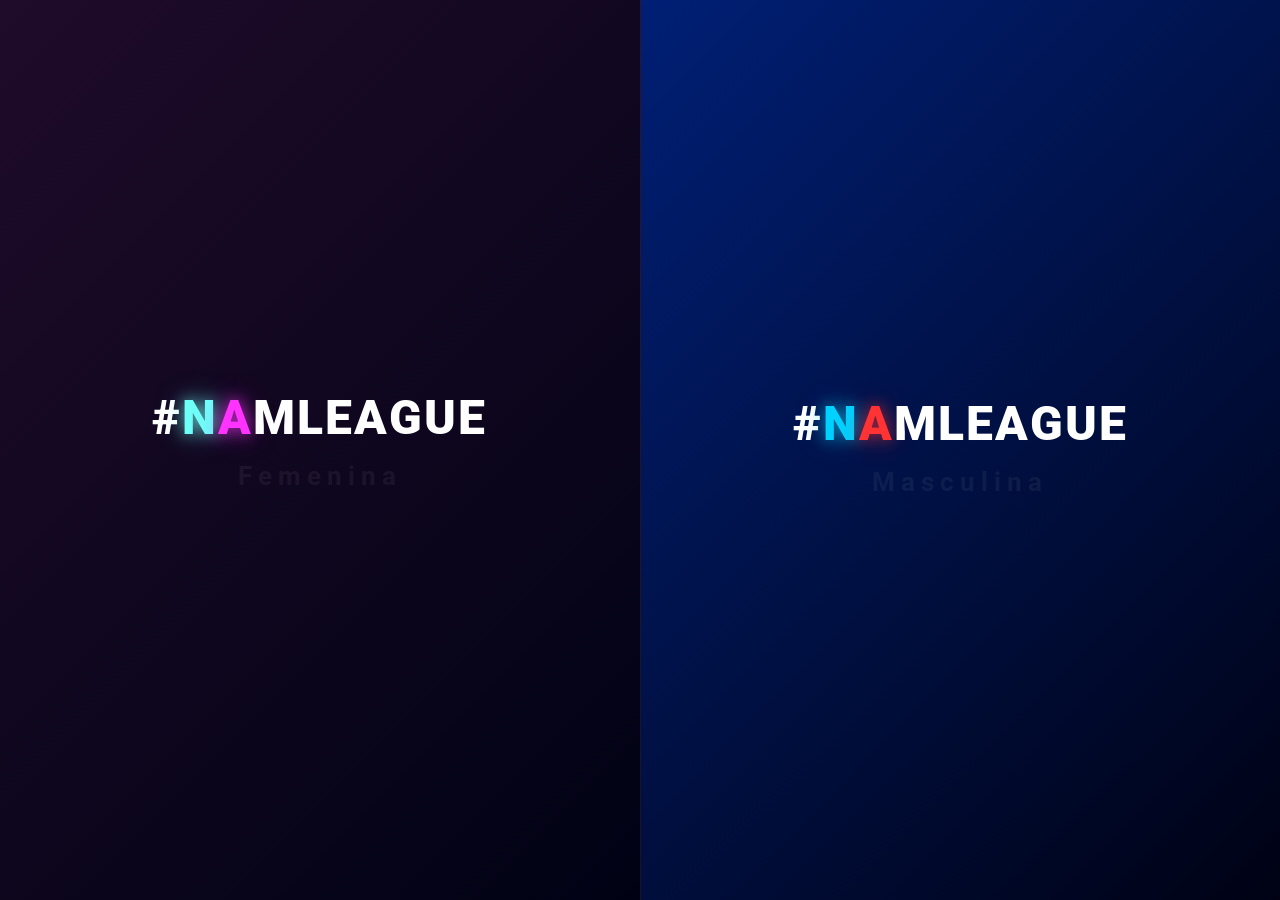
<file: index.html>
<!DOCTYPE html>
<html lang="es">
<head>
    <meta charset="UTF-8">
    <meta name="viewport" content="width=device-width, initial-scale=1.0">
    <title>#NAMLEAGUE 2026</title>
    <link rel="stylesheet" href="style.css">
    <style>
    /* Estilos exclusivos para la pantalla de selección */
    .welcome-container {
        display: flex;
        height: 100vh;
        width: 100vw;
        flex-direction: row;
        background-color: #000214; /* Fondo oscuro profundo */
    }

    .branch-side {
        flex: 1;
        display: flex;
        flex-direction: column;
        align-items: center;
        justify-content: center;
        text-decoration: none;
        transition: all 0.5s cubic-bezier(0.4, 0, 0.2, 1);
        position: relative;
        overflow: hidden;
    }

    /* Lado Femenino: Tu degradado morado actual */
    .side-femenina {
        background: linear-gradient(135deg, #1f0b2a 0%, #000214 100%);
        border-right: 1px solid rgba(255, 255, 255, 0.05);
        cursor: pointer; /* LIBERADO: Cambiado de 'not-allowed' a manito de clic */
    }
    .side-femenina:hover {
        background: linear-gradient(135deg, #42105c 0%, #000214 100%);
    }

    /* Lado Masculino: COLORES NUEVOS DE LA IMAGEN (Azul Neón Eléctrico) */
    .side-masculina {
        background: linear-gradient(135deg, #001f75 0%, #000214 100%);
    }
    .side-masculina:hover {
        background: linear-gradient(135deg, #002db3 0%, #000214 100%);
    }

    /* Estilos de los títulos y efectos Glow */
    .logo-title {
        font-size: 3rem;
        font-weight: 900;
        letter-spacing: 2px;
        margin-bottom: 5px;
        transition: transform 0.3s ease;
    }

    /* ADORNO: Estructura base animada para los textos de abajo */
    .branch-title {
        font-size: 1.6rem;
        font-weight: 700;
        color: #ffffff;
        letter-spacing: 6px;
        opacity: 0.05;
        text-transform: capitalize;
        position: relative;
        padding-bottom: 8px;
        margin-top: 10px;
        transition: all 0.4s ease;
    }

    /* ADORNO: Línea base que se expandirá en Hover */
    .branch-title::after {
        content: '';
        position: absolute;
        bottom: 0;
        left: 50%;
        width: 0;
        height: 2px;
        transform: translateX(-50%);
        transition: all 0.4s ease;
    }

    /* Asignar color de línea neón específico a cada rama en Hover */
    .side-femenina:hover .branch-title::after {
        width: 80%;
        background: #ff33ff;
        box-shadow: 0 0 10px #ff33ff, 0 0 20px #ff33ff;
    }

    .side-masculina:hover .branch-title::after {
        width: 80%;
        background: #00d2ff;
        box-shadow: 0 0 10px #00d2ff, 0 0 20px #00d2ff;
    }

    /* ADORNO: Brillo de texto personalizado al pasar el mouse */
    .side-femenina:hover .branch-title {
        opacity: 1;
        color: #ffb3ff;
        text-shadow: 0 0 10px rgba(255, 51, 255, 0.6);
        letter-spacing: 8px;
    }

    .side-masculina:hover .branch-title {
        opacity: 1;
        color: #b3f2ff;
        text-shadow: 0 0 10px rgba(0, 210, 255, 0.6);
        letter-spacing: 8px;
    }

    /* El signo # blanco puro */
    .txt-hashtag {
        color: #ffffff;
    }

    /* --- PALETA MASCULINA --- */
    .txt-cyan-neon { 
        color: #00d2ff; 
        text-shadow: 0 0 15px rgba(0, 210, 255, 0.6), 0 0 30px rgba(0, 210, 255, 0.3);
    }

    .txt-red-neon {
        color: #ff3333;
        text-shadow: 0 0 15px rgba(255, 51, 51, 0.6), 0 0 30px rgba(255, 51, 51, 0.3);
    }

    /* --- PALETA FEMENINA CORREGIDA --- */
    .txt-rosado-neon {
        color: #ff33ff;
        text-shadow: 0 0 15px rgba(255, 51, 255, 0.7), 0 0 30px rgba(255, 51, 255, 0.4);
    }
    
    .txt-celeste-neon {
        color: #6efff8;
        text-shadow: 0 0 15px rgba(110, 255, 248, 0.7), 0 0 30px rgba(110, 255, 248, 0.4);
    }

    /* Hover del logotipo principal */
    .branch-side:hover .logo-title {
        transform: scale(1.05);
    }

    /* Adaptabilidad para celulares */
    @media (max-width: 768px) {
        .welcome-container {
            flex-direction: column;
        }
        .side-femenina {
            border-right: none;
            border-bottom: 1px solid rgba(255, 255, 255, 0.05);
        }
        .logo-title { font-size: 2.3rem; }
        .branch-title { font-size: 1.3rem; }
    }
</style>
</head>
<body>
    <div class="welcome-container">
        <!-- Lado Femenino: Enrutado directamente a la rama femenina -->
        <a href="liga.html?rama=femenina" class="branch-side side-femenina">
            <h1 class="logo-title">
                <span class="txt-hashtag">#</span><span class="txt-celeste-neon">N</span><span class="txt-rosado-neon">A</span><span style="color: #ffffff;">MLEAGUE</span>
            </h1>
            <span class="branch-title">Femenina</span>
            <span class="branch-title" style="font-size: 0.9rem; color: #ff33ff; text-shadow: 0 0 10px rgba(255,51,255,0.6); letter-spacing: 2px; margin-top: 5px;"></span>
        </a>

        <!-- Lado Masculino: Direcciona directo a la liga actual -->
        <a href="liga.html?rama=masculina" class="branch-side side-masculina">
            <h1 class="logo-title">
                <span class="txt-hashtag">#</span><span class="txt-cyan-neon">N</span><span class="txt-red-neon">A</span><span style="color: #ffffff;">MLEAGUE</span>
            </h1>
            <span class="branch-title">Masculina</span>
        </a>
    </div>
</body>
</html>
</file>
<file: style.css>
@import url('https://fonts.googleapis.com/css2?family=Roboto:wght=300;400;700;900&display=swap');

/* --- 1. RESET Y ESTILOS GLOBALES --- */
* {
    margin: 0;
    padding: 0;
    box-sizing: border-box;
}

body {
    font-family: 'Roboto', sans-serif;
    color: white;
    background-color: #000422;
    min-height: 100vh;
    overflow-x: hidden;
}

/* ==========================================
   FONDOS ADAPTATIVOS PARA CADA RAMA 
   ========================================== */

/* Propiedades base obligatorias para el contenedor de fondo */
.background-overlay {
    position: fixed;
    top: 0;
    left: 0;
    width: 100%;
    height: 100%;
    z-index: -1;
    transition: background 0.5s ease; /* Suaviza el cambio si se recarga */
}

/* 🔵 FONDO DE LA RAMA MASCULINA: Azul Eléctrico a Negro Profundo */
body.theme-masculina .background-overlay {
    background: radial-gradient(circle at top, #001854 0%, #000414 100%) !important;
}

/* 🟣 FONDO DE LA RAMA FEMENINA: Púrpura Oscuro Azulado de la camiseta de Escocia */
body.theme-femenina .background-overlay {
    background: radial-gradient(circle at top, #241a45 0%, #110d26 100%) !important;
}

/* --- 2. CABECERA Y NAVEGACIÓN --- */
header {
    padding: 40px 0 20px 0;
    text-align: center;
}

header a, 
header a:link, 
header a:visited {
    color: #ffffff !important;
    text-decoration: none !important;
}

.logo-title {
    font-size: 2.5rem;
    font-weight: 900;
    letter-spacing: 1px;
}

.txt-blue { color: #4a86e8; }
.txt-red { color: #ff4b4b; }
.txt-gold { color: #FFD700; font-weight: bold; }

.tabs-nav {
    display: flex;
    justify-content: center;
    border-bottom: 1px solid rgba(255, 255, 255, 0.1);
    margin-bottom: 30px;
    gap: 15px;
    flex-wrap: wrap;
    padding: 0 10px;
}

.tab-link {
    background: none;
    border: none;
    color: rgba(255, 255, 255, 0.6);
    padding: 12px 15px;
    cursor: pointer;
    font-size: 0.9rem;
    font-weight: 700;
    transition: 0.3s;
    border-bottom: 3px solid transparent;
    text-transform: uppercase;
}

.tab-link:hover {
    color: white;
}

.tab-link.active {
    color: white;
    border-bottom: 3px solid #ff4b4b;
}

.tab-content {
    display: none; /* Evita el efecto cascada al cargar */
}

/* --- 3. CONTENEDORES Y TARJETAS ORIGINALES --- */
.content-container {
    max-width: 1100px;
    margin: 0 auto;
    padding: 0 15px 50px 15px;
}

.card {
    background: rgba(0, 10, 60, 0.4);
    border: 1px solid rgba(255, 215, 0, 0.2);
    border-radius: 12px;
    padding: 20px;
    backdrop-filter: blur(15px);
    box-shadow: 0 10px 40px rgba(0,0,0,0.5);
}

h2 { margin-bottom: 20px; font-weight: 900; text-align: center; }

/* --- 4. TABLAS Y GRILLAS (VISTA PC) --- */
.header-grid {
    background: rgba(0, 0, 0, 0.4);
    border-bottom: 2px solid #FFD700;
    font-weight: 900;
    color: #FFD700;
}

.grid-posiciones {
    display: grid;
    grid-template-columns: 160px 40px 40px 40px 40px 40px 50px;
    align-items: center;
    gap: 5px;
    min-width: 450px;
    padding: 10px 15px;
    border-bottom: 1px solid rgba(255, 255, 255, 0.05);
}

.grid-posiciones span:not(:first-child) {
    text-align: center;
}

.grid-posiciones .team-cell {
    text-align: left;
}

.grid-posiciones, 
.header-grid.grid-posiciones {
    display: grid !important;
    grid-template-columns: 2fr repeat(8, 40px) !important; /* 2fr para el Equipo + 8 columnas de 40px */
    align-items: center;
    gap: 6px;
    padding: 10px 15px;
}

.team-cell {
    display: flex !important;
    align-items: center !important;
    gap: 12px !important;            /* Espacio cómodo entre logo y texto */
    white-space: nowrap !important;   /* 🚀 OBLIGA a que el nombre del equipo no se divida en 2 líneas */
    overflow: hidden;                 
    text-overflow: ellipsis;         
}

/* Tamaño previo estándar: ~20px a 24px */
.mini-logo {
    width: 50px !important;       /* Aumentado ~50% */
    height: 50px !important;      /* Aumentado ~50% */
    object-fit: contain;
    vertical-align: middle;
}

/* --- 5. RESULTADOS Y PRÓXIMOS --- */
.match-item {
    display: grid;
    grid-template-columns: 1fr 80px 1fr;
    align-items: center;
    padding: 15px;
    border-bottom: 1px solid rgba(255, 255, 255, 0.1);
    text-align: center;
    font-weight: 700;
}

.score-box {
    background: #FFD700;
    color: black;
    padding: 4px;
    border-radius: 4px;
    font-weight: 900;
}

.date-divider {
    background: #FFD700;
    color: black;
    padding: 6px 15px;
    font-weight: 900;
    font-size: 0.85rem;
    display: inline-block;
    text-transform: uppercase;
    border-radius: 6px 6px 0 0;
    margin-top: 25px;
}

.date-divider + .card {
    border-top-left-radius: 0 !important;
    border-top: 2px solid #FFD700;
}

/* --- 6. FASE FINAL (BRACKETS ORDENADOS EN COLUMNAS) --- */
.bracket-container {
    display: flex;
    justify-content: space-between;
    gap: 20px;
    overflow-x: auto;
    padding: 20px 0;
}

.bracket-round {
    display: flex;
    flex-direction: column;
    justify-content: space-around;
    min-width: 200px;
}

.match-bracket {
    background: rgba(0, 10, 60, 0.6);
    border: 1px solid rgba(255, 215, 0, 0.3);
    border-radius: 8px;
    margin: 10px 0;
    padding: 10px;
    position: relative;
}

.team-bracket {
    display: flex;
    justify-content: space-between;
    align-items: center;
    padding: 5px 0;
    font-size: 0.85rem;
}

.team-bracket.winner {
    color: #10b981;
    background: rgba(16, 185, 129, 0.04);
}

.score-bracket {
    background: #1a2a6c;
    min-width: 25px;
    text-align: center;
    border-radius: 4px;
    font-weight: 900;
    color: #FFD700;
}

.bracket-logo {
    display: block;
    max-width: 180px;
    height: auto;
    margin: 30px auto 10px;
    filter: drop-shadow(0 0 10px rgba(255, 215, 0, 0.3));
}

/* --- 7. ESTILOS EXCLUSIVOS: TABLA DE LA CARTILLA MUNDIAL --- */
.posiciones-table {
    width: 100%;
    border-collapse: collapse;
    margin-top: 10px;
    font-size: 0.95rem;
    table-layout: auto;
}

.posiciones-table th, .posiciones-table td {
    padding: 14px 10px;
    vertical-align: middle;
    text-align: center;
}

.posiciones-table td:nth-child(2), .posiciones-table th:nth-child(2) {
    text-align: left;
}

.posiciones-table th {
    font-weight: 700;
    font-size: 0.8rem;
    color: rgba(255, 255, 255, 0.5);
    text-transform: uppercase;
    letter-spacing: 0.5px;
    border-bottom: 2px solid rgba(255, 255, 255, 0.1);
}

.posiciones-table tr {
    transition: background-color 0.2s ease;
}

.posiciones-table tr:hover {
    background: rgba(255, 255, 255, 0.02);
}

/* --- 8. EFECTO DORADO COMPLETO: GOLEADOR DESTACADO --- */
.top-scorer-card {
    background: linear-gradient(90deg, rgba(255, 215, 0, 0.25) 0%, rgba(0, 10, 60, 0.9) 100%) !important;
    border: 2px solid #FFD700 !important;
    border-radius: 10px !important;
    margin: 8px 0 !important;
    box-shadow: 0 0 20px rgba(255, 215, 0, 0.2) !important;
    transform: scale(1.01);
}

.top-scorer-name {
    color: #FFD700 !important;
    font-weight: 900 !important;
    font-size: 1.15rem !important;
    text-transform: uppercase;
    text-shadow: 0 0 8px rgba(255, 215, 0, 0.6) !important;
}

.top-scorer-card .txt-gold {
    font-size: 1.2rem !important;
    text-shadow: 0 0 5px rgba(255, 215, 0, 0.4);
}

/* --- 9. BANNER DE LA CARTILLA MUNDIAL --- */
.banner-cartilla {
    background: linear-gradient(135deg, #1e1b4b 0%, #311042 100%);
    border: 1.5px solid #ffd700;
    border-radius: 12px;
    margin: 15px auto;
    max-width: 1200px;
    width: 90%;
    padding: 20px;
    box-shadow: 0 8px 24px rgba(0, 0, 0, 0.5);
}

.banner-content {
    text-align: center;
    position: relative;
}

.badge-nuevo {
    background-color: #ef4444;
    color: white;
    font-size: 0.75rem;
    font-weight: bold;
    padding: 4px 10px;
    border-radius: 50px;
    display: inline-block;
    margin-bottom: 10px;
    box-shadow: 0 0 10px rgba(239, 68, 68, 0.4);
}

.banner-content h2 {
    color: white;
    font-size: 1.6rem;
    font-weight: 900;
    margin-bottom: 12px;
    letter-spacing: 0.5px;
}

.btn-banner {
    background-color: #ffd700;
    color: #000422;
    border: none;
    padding: 10px 24px;
    font-size: 0.95rem;
    font-weight: bold;
    border-radius: 30px;
    cursor: pointer;
    box-shadow: 0 4px 12px rgba(255, 215, 0, 0.3);
    transition: all 0.3s ease;
}

.btn-banner:hover {
    background-color: #ffe042;
    transform: translateY(-2px);
    box-shadow: 0 6px 16px rgba(255, 215, 0, 0.5);
}

/* --- 10. ADMINISTRACIÓN --- */
.admin-form input, .admin-form select {
    background: rgba(0, 0, 0, 0.4);
    border: 1px solid rgba(125, 177, 255, 0.4);
    color: white;
    padding: 10px;
    border-radius: 6px;
}

#admin-cartilla-partidos {
    display: flex !important;
    flex-direction: column !important;
    gap: 10px !important;
    padding: 10px 5px;
}

.admin-cartilla-gl, .admin-cartilla-gv {
    width: 45px !important;
    height: 35px !important;
    text-align: center !important;
    font-size: 1.1rem !important;
    font-weight: 900 !important;
    background: #000422 !important;
    color: #ffd700 !important;
    border: 1px solid rgba(255, 215, 0, 0.3) !important;
    border-radius: 6px !important;
    padding: 0 !important;
}

.admin-cartilla-gl:focus, .admin-cartilla-gv:focus {
    border-color: #ffd700 !important;
    box-shadow: 0 0 8px rgba(255, 215, 0, 0.4) !important;
    outline: none !important;
}

.btn-add {
    background: #4a86e8;
    color: white;
    padding: 10px 20px;
    border-radius: 6px;
    font-weight: 700;
    cursor: pointer;
    border: none;
}

.btn-save {
    background: #10b981;
    color: white;
    padding: 15px;
    width: 100%;
    border-radius: 8px;
    font-weight: 900;
    margin-top: 25px;
    cursor: pointer;
    border: none;
}

.btn-file {
    background: #fbbf24;
    color: black;
    padding: 8px 15px;
    border-radius: 6px;
    font-weight: 700;
    cursor: pointer;
}

.admin-item {
    background: rgba(255, 255, 255, 0.05);
    padding: 10px;
    margin-bottom: 10px;
    border-radius: 8px;
}

hr { border: none; border-top: 1px solid rgba(255, 255, 255, 0.1); margin: 20px 0; }

/* --- 11. RESPONSIVE MÓVIL Y SCROLLS --- */
.table-container {
    width: 100%;
    overflow-x: auto;
    -webkit-overflow-scrolling: touch; /* Scroll suave en iOS */
    margin-bottom: 20px;
    padding-bottom: 5px;
}

.table-container::-webkit-scrollbar {
    height: 4px;
}
.table-container::-webkit-scrollbar-thumb {
    background: rgba(255, 215, 0, 0.3);
    border-radius: 10px;
}

.table-container .card {
    min-width: 600px !important;      /* Amplía el ancho total de la tarjeta para aprovechar la pantalla */
}

/* --- CORRECCIÓN DE NAVEGACIÓN EN CELULARES --- */
@media (max-width: 768px) {
    .tabs-nav {
        position: relative;
        z-index: 9999 !important;
        pointer-events: auto !important;
        margin-top: 10px;
        margin-bottom: 20px;
    }

    .tab-link {
        pointer-events: auto !important;
        cursor: pointer;
    }

    .grid-posiciones {
        grid-template-columns: 110px repeat(6, 45px);
        font-size: 0.75rem;
    }

    .grid-goleadores {
        grid-template-columns: 35px 80px 1fr 50px;
        font-size: 0.8rem;
    }

    .match-item {
        grid-template-columns: 1fr 65px 1fr;
        padding: 12px 5px;
        font-size: 0.75rem;
    }

    .team-cell {
        gap: 4px;
        line-height: 1.1;
        word-break: break-word;
    }

    .match-item .mini-logo {
        width: 20px;
        height: 20px;
    }

    .score-box {
        min-width: 55px;
        font-size: 0.8rem;
    }

    .admin-form div {
        flex-direction: column;
        align-items: stretch !important;
    }

    .admin-item {
        grid-template-columns: 40px 1fr !important;
    }

    .admin-item div:last-child {
        grid-column: 1 / span 2;
        display: flex;
        justify-content: space-between;
        margin-top: 5px;
    }
    
    .posiciones-table {
        min-width: 650px;
    }
}

/* ==========================================================================
    TEMA DEFINITIVO PREMIUM - RAMA FEMENINA (Escocia Away Kit Style) 💜💖🌿
   ========================================================================== */

/* 1. Fondos Adaptados al Púrpura de la Camiseta */
body.theme-femenina {
    background-color: #110d26 !important;
    color: #ffffff !important;
}

body.theme-femenina .background-overlay {
    position: fixed !important;
    top: 0 !important;
    left: 0 !important;
    width: 100% !important;
    height: 100% !important;
    background: radial-gradient(circle at top, #241a45 0%, #110d26 100%) !important;
    z-index: -1 !important;
}

/* Clases de acento del título y textos */
body.theme-femenina .txt-blue { 
    color: #cbd2fc !important; /* Blanco lavanda claro / Lila base */
    text-shadow: 0 0 10px rgba(203, 210, 252, 0.4) !important;
}
body.theme-femenina .txt-red { 
    color: #ff2a85 !important; /* Rosa Neón de las tres tiras */
    text-shadow: 0 0 10px rgba(255, 42, 133, 0.4) !important;
}
body.theme-femenina .txt-gold { 
    color: #9bc2bb !important; /* Verde menta pastel de los paneles */
    font-weight: bold !important; 
}

/* 3. Menú de Pestañas e Indicador Activo (Rosa Neón Encendido) */
body.theme-femenina .tabs-nav {
    border-bottom: 1px solid rgba(203, 210, 252, 0.15) !important;
}

body.theme-femenina .tab-link {
    background: rgba(36, 26, 69, 0.4) !important;
    border: 1px solid rgba(203, 210, 252, 0.1) !important;
    color: rgba(203, 210, 252, 0.6) !important;
}

body.theme-femenina .tab-link:hover {
    background: rgba(255, 42, 133, 0.1) !important;
    color: #ffffff !important;
    border-color: #ff2a85 !important;
}

body.theme-femenina .tab-link.active {
    background: #ff2a85 !important; /* Rosa Neón activo */
    color: #ffffff !important;
    border-bottom: 3px solid #ff2a85 !important;
    border-color: #ff2a85 !important;
    box-shadow: 0 0 15px rgba(255, 42, 133, 0.6) !important;
}

/* 4. Tarjetas y Contenedores con Matiz Púrpura Translúcido */
body.theme-femenina .card,
body.theme-femenina .tabla-contenedor,
body.theme-femenina .match-bracket {
    background: rgba(36, 26, 69, 0.4) !important;
    border: 1px solid rgba(203, 210, 252, 0.15) !important;
    box-shadow: 0 10px 40px rgba(0, 0, 0, 0.4) !important;
    backdrop-filter: blur(15px) !important;
}

/* 5. Cabeceras e Interfaz de Tablas */
body.theme-femenina th,
body.theme-femenina .header-grid {
    background: #1d153a !important;
    color: #cbd2fc !important; /* Encabezados en lila claro */
    border-bottom: 2px solid #ff2a85 !important; /* Subrayado rosa neón */
    font-weight: 900 !important;
}

body.theme-femenina tr:hover {
    background: rgba(203, 210, 252, 0.04) !important;
}

body.theme-femenina td,
body.theme-femenina .grid-posiciones,
body.theme-femenina .grid-goleadores,
body.theme-femenina .match-item {
    border-bottom: 1px solid rgba(203, 210, 252, 0.08) !important;
    color: #fceeff !important; /* Blanco lila suave para legibilidad */
}

/* Forzar los números de puntos (PTS) y cajas de score */
body.theme-femenina td:last-child,
body.theme-femenina .pts-highlight {
    color: #ff2a85 !important;
    font-weight: bold !important;
    text-shadow: 0 0 8px rgba(255, 42, 133, 0.3);
}

body.theme-femenina .score-box,
body.theme-femenina .score-bracket {
    background: #ff2a85 !important;
    color: #ffffff !important;
    font-weight: 900 !important;
}

body.theme-femenina .date-divider {
    background: #ff2a85 !important;
    color: #ffffff !important;
}

body.theme-femenina .date-divider + .card {
    border-top: 2px solid #ff2a85 !important;
}

/* 6. Barras de Desplazamiento en Fúcsia Sutil */
body.theme-femenina .table-container::-webkit-scrollbar-thumb {
    background: rgba(255, 42, 133, 0.3) !important;
}

/* 7. Módulo de Goleadora Destacada (Gradiente Rosa a Púrpura) */
body.theme-femenina .top-scorer-card {
    background: linear-gradient(90deg, rgba(255, 42, 133, 0.2) 0%, rgba(17, 13, 38, 0.95) 100%) !important;
    border: 2px solid #ff2a85 !important;
    box-shadow: 0 0 15px rgba(255, 42, 133, 0.2) !important;
}

body.theme-femenina .top-scorer-name {
    color: #cbd2fc !important;
    text-shadow: 0 0 8px rgba(203, 210, 252, 0.4) !important;
}

/* 8. Banner Especial de la Cartilla Mundial */
body.theme-femenina .banner-cartilla {
    background: linear-gradient(135deg, #1d153a 0%, #2b335c 100%) !important;
    border: 1.5px solid #ff2a85 !important;
    box-shadow: 0 8px 24px rgba(0, 0, 0, 0.5) !important;
}

body.theme-femenina .btn-banner,
body.theme-femenina .btn-cartilla {
    background: #ff2a85 !important;
    color: #ffffff !important;
    box-shadow: 0 4px 12px rgba(255, 42, 133, 0.4) !important;
    border: none !important;
}

body.theme-femenina .btn-banner:hover,
body.theme-femenina .btn-cartilla:hover {
    background: #ff559e !important;
    box-shadow: 0 6px 16px rgba(255, 42, 133, 0.6) !important;
}

/* 9. Entradas de Control en Zona Administrativa */
body.theme-femenina .admin-form input, 
body.theme-femenina .admin-form select {
    background: rgba(17, 13, 38, 0.7) !important;
    border: 1px solid rgba(203, 210, 252, 0.2) !important;
}

body.theme-femenina .admin-cartilla-gl, 
body.theme-femenina .admin-cartilla-gv {
    background: #110d26 !important;
    color: #ff2a85 !important;
    border: 1px solid rgba(255, 42, 133, 0.4) !important;
}
/* Ajuste de alineación general */
.team-cell {
    display: flex;
    align-items: center;
    gap: 10px; /* Espaciado cómodo entre el logo agrandado y el texto */
}

/* Logos en la tabla de goleadores */
.grid-goleadores .mini-logo {
    width: 34px !important;
    height: 34px !important;
}

/* Logos en las tarjetas de la Fase Final */
.team-bracket .mini-logo {
    width: 28px !important;
    height: 28px !important;
}

/* ==========================================
   ESTILOS CORREGIDOS: TABLA DE GOLEADORES
   ========================================== */

/* 1. Definir la distribución exacta de las 4 columnas */
.grid-goleadores,
.header-grid.grid-goleadores {
    display: grid !important;
    /* Columna 1: Logo (50px) | Columna 2: Equipo (1.2fr) | Columna 3: Jugador/a (1.2fr) | Columna 4: Goles (60px) */
    grid-template-columns: 50px 1.2fr 1.2fr 60px !important; 
    align-items: center;
    gap: 12px;
    padding: 10px 15px;
}

/* 2. Formato del Encabezado (EQUIPO, JUGADOR, GOLES) */
.header-grid.grid-goleadores {
    font-size: 0.85rem;
    font-weight: 800;
    color: #ffd700; /* Texto dorado */
    border-bottom: 1px solid rgba(255, 255, 255, 0.1);
    margin-bottom: 6px;
    letter-spacing: 0.5px;
}

/* 3. Evitar que el nombre del equipo rompa la fila */
.team-name-wrap {
    white-space: nowrap;
    overflow: hidden;
    text-overflow: ellipsis;
    font-size: 0.9rem;
    opacity: 0.85;
}

/* 4. Resaltar la tarjeta de la Goleadora Máxima (Puesto 1) */
.top-scorer-card {
    border: 1px solid #ffd700 !important;
    background: rgba(255, 215, 0, 0.08) !important;
    border-radius: 8px;
    margin-bottom: 4px;
}

.top-scorer-name {
    color: #ffd700 !important;
    font-weight: bold;
}
/* ==========================================================================
   AJUSTES EXCLUSIVOS PARA PANTALLAS DE CELULAR (MÓVIL)
   ========================================================================== */
@media (max-width: 768px) {

    /* 1. Ajuste para Próximos y Resultados en Móvil */
    .match-item {
        padding: 8px 4px !important;
        gap: 4px !important;
    }

    .match-item .team-cell {
        font-size: 0.8rem !important;        /* Tipografía ligeramente más compacta */
        line-height: 1.1 !important;
        white-space: normal !important;      /* 🚀 Permite que el nombre use 2 líneas si es largo */
        overflow: visible !important;
        text-overflow: unset !important;
    }

    /* Reducimos el logo en móviles para que no asfixie al texto */
    .match-item .mini-logo {
        width: 32px !important;
        height: 32px !important;
        min-width: 32px !important;
    }

    /* Caja de marcador/VS más compacta en cel */
    .score-box {
        min-width: 45px !important;
        padding: 4px 6px !important;
        font-size: 0.85rem !important;
    }


    /* 2. Ajuste para la Tabla de Posiciones en Móvil */
    .table-container {
        overflow-x: auto !important;         /* Permite scroll horizontal fluido si la tabla es muy ancha */
        -webkit-overflow-scrolling: touch;
    }

    .grid-posiciones, 
    .header-grid.grid-posiciones {
        /* Damos un ancho mínimo a la tabla para que no se aplaste en pantallas pequeñas */
        min-width: 520px !important; 
        padding: 8px 10px !important;
    }

    .grid-posiciones .mini-logo {
        width: 34px !important;
        height: 34px !important;
        min-width: 34px !important;
    }

    .grid-posiciones .team-cell {
        font-size: 0.82rem !important;
        white-space: normal !important;      /* Permite el salto de línea en nombres largos */
        line-height: 1.15 !important;
    }
}
</file>
